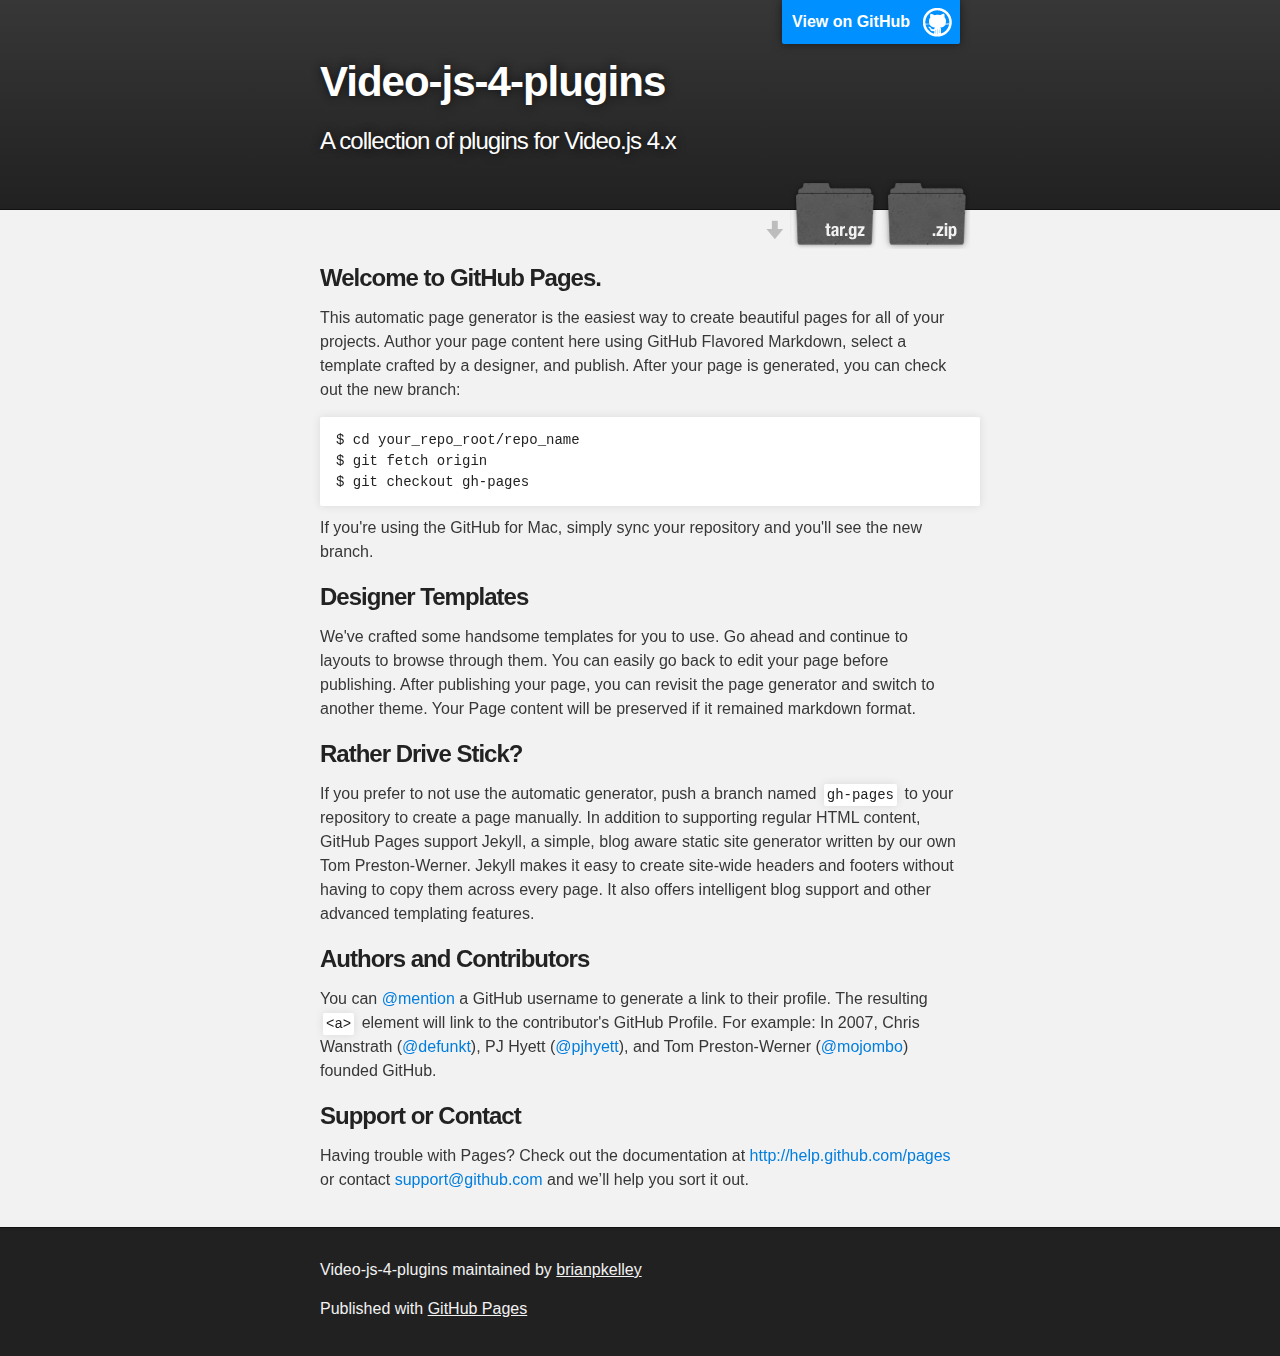
<file: index.html>
<!DOCTYPE html>
<html>

  <head>
    <meta charset='utf-8'>
    <meta http-equiv="X-UA-Compatible" content="chrome=1">
    <meta name="description" content="Video-js-4-plugins : A collection of plugins for Video.js 4.x">

    <link rel="stylesheet" type="text/css" media="screen" href="stylesheets/stylesheet.css">

    <title>Video-js-4-plugins</title>
  </head>

  <body>

    <!-- HEADER -->
    <div id="header_wrap" class="outer">
        <header class="inner">
          <a id="forkme_banner" href="https://github.com/brianpkelley/video-js-4-plugins">View on GitHub</a>

          <h1 id="project_title">Video-js-4-plugins</h1>
          <h2 id="project_tagline">A collection of plugins for Video.js 4.x</h2>

            <section id="downloads">
              <a class="zip_download_link" href="https://github.com/brianpkelley/video-js-4-plugins/zipball/master">Download this project as a .zip file</a>
              <a class="tar_download_link" href="https://github.com/brianpkelley/video-js-4-plugins/tarball/master">Download this project as a tar.gz file</a>
            </section>
        </header>
    </div>

    <!-- MAIN CONTENT -->
    <div id="main_content_wrap" class="outer">
      <section id="main_content" class="inner">
        <h3>
<a name="welcome-to-github-pages" class="anchor" href="#welcome-to-github-pages"><span class="octicon octicon-link"></span></a>Welcome to GitHub Pages.</h3>

<p>This automatic page generator is the easiest way to create beautiful pages for all of your projects. Author your page content here using GitHub Flavored Markdown, select a template crafted by a designer, and publish. After your page is generated, you can check out the new branch:</p>

<pre><code>$ cd your_repo_root/repo_name
$ git fetch origin
$ git checkout gh-pages
</code></pre>

<p>If you're using the GitHub for Mac, simply sync your repository and you'll see the new branch.</p>

<h3>
<a name="designer-templates" class="anchor" href="#designer-templates"><span class="octicon octicon-link"></span></a>Designer Templates</h3>

<p>We've crafted some handsome templates for you to use. Go ahead and continue to layouts to browse through them. You can easily go back to edit your page before publishing. After publishing your page, you can revisit the page generator and switch to another theme. Your Page content will be preserved if it remained markdown format.</p>

<h3>
<a name="rather-drive-stick" class="anchor" href="#rather-drive-stick"><span class="octicon octicon-link"></span></a>Rather Drive Stick?</h3>

<p>If you prefer to not use the automatic generator, push a branch named <code>gh-pages</code> to your repository to create a page manually. In addition to supporting regular HTML content, GitHub Pages support Jekyll, a simple, blog aware static site generator written by our own Tom Preston-Werner. Jekyll makes it easy to create site-wide headers and footers without having to copy them across every page. It also offers intelligent blog support and other advanced templating features.</p>

<h3>
<a name="authors-and-contributors" class="anchor" href="#authors-and-contributors"><span class="octicon octicon-link"></span></a>Authors and Contributors</h3>

<p>You can <a href="https://github.com/blog/821" class="user-mention">@mention</a> a GitHub username to generate a link to their profile. The resulting <code>&lt;a&gt;</code> element will link to the contributor's GitHub Profile. For example: In 2007, Chris Wanstrath (<a href="https://github.com/defunkt" class="user-mention">@defunkt</a>), PJ Hyett (<a href="https://github.com/pjhyett" class="user-mention">@pjhyett</a>), and Tom Preston-Werner (<a href="https://github.com/mojombo" class="user-mention">@mojombo</a>) founded GitHub.</p>

<h3>
<a name="support-or-contact" class="anchor" href="#support-or-contact"><span class="octicon octicon-link"></span></a>Support or Contact</h3>

<p>Having trouble with Pages? Check out the documentation at <a href="http://help.github.com/pages">http://help.github.com/pages</a> or contact <a href="mailto:support@github.com">support@github.com</a> and we’ll help you sort it out.</p>
      </section>
    </div>

    <!-- FOOTER  -->
    <div id="footer_wrap" class="outer">
      <footer class="inner">
        <p class="copyright">Video-js-4-plugins maintained by <a href="https://github.com/brianpkelley">brianpkelley</a></p>
        <p>Published with <a href="http://pages.github.com">GitHub Pages</a></p>
      </footer>
    </div>

    

  </body>
</html>
</file>
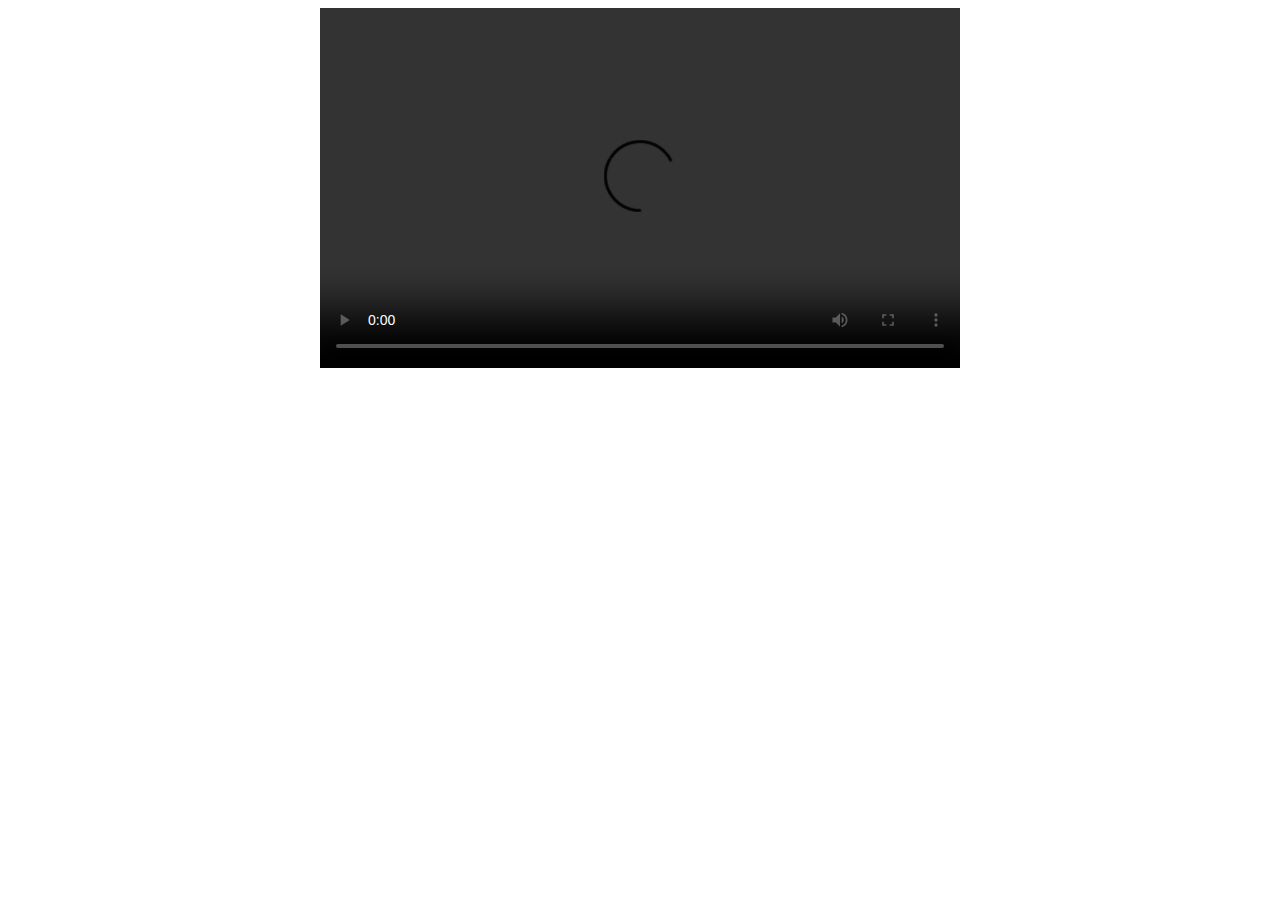
<file: demos/shareOverlay.html>
<!DOCTYPE html>
	
<head lang='en-us'>
	<meta charset="utf-8" />
	<title>new Embed Code</title>
	
	<link href="http://vjs.zencdn.net/4.7/video-js.css" rel="stylesheet">
	<script src="http://vjs.zencdn.net/4.7/video.js"></script>
	
	<link href="../javascripts/socialOverlay/socialOverlay.css" rel="stylesheet" />
	<script src="../javascripts/socialOverlay/socialOverlay.js"></script>
	
	
	
	<style>
		.video-container {
			width: 640px;
			margin: 0 auto;
		}
		pre {
			white-space: pre-wrap;
		}
		pre.prettyprint ol {
			margin: 0;
			padding: 0;
			-webkit-margin-before: 0;
			-webkit-margin-after: 0;
			list-style: none;
		}
		
		pre {
			font-size: 10px;
		}
		
		blockquote {
			background-color: #fcf8f2;
			border-color: #f0ad4e;
		}
		blockquote.red {
			background-color: #fdf7f7;
			border-color: #d9534f;
		}
		blockquote.red h4 {
			color: #d9534f;
		}
		blockquote p {
			font-size: 12px;
			font-weight: 400;
		}
	</style>
	
</head>


<body>
	<div class="video-container">
		<video id="video_1" class="video-js vjs-default-skin" preload="auto" controls width="640" height="360" poster="">
			<source src="http://clips.vorwaerts-gmbh.de/big_buck_bunny.mp4" type="video/mp4"/>
			<!-- Chapters are currently broken in video.js -->
		</video>
		<script>
			videojs('video_1', {
				"techOrder": ["html5", "flash"],
				"plugins":{
					"socialOverlay": {}
				}
			}, function(){
				console.log(" Player (this) is initialized and ready.");
			});
		</script>
		
		
	</div>
</body>
</file>
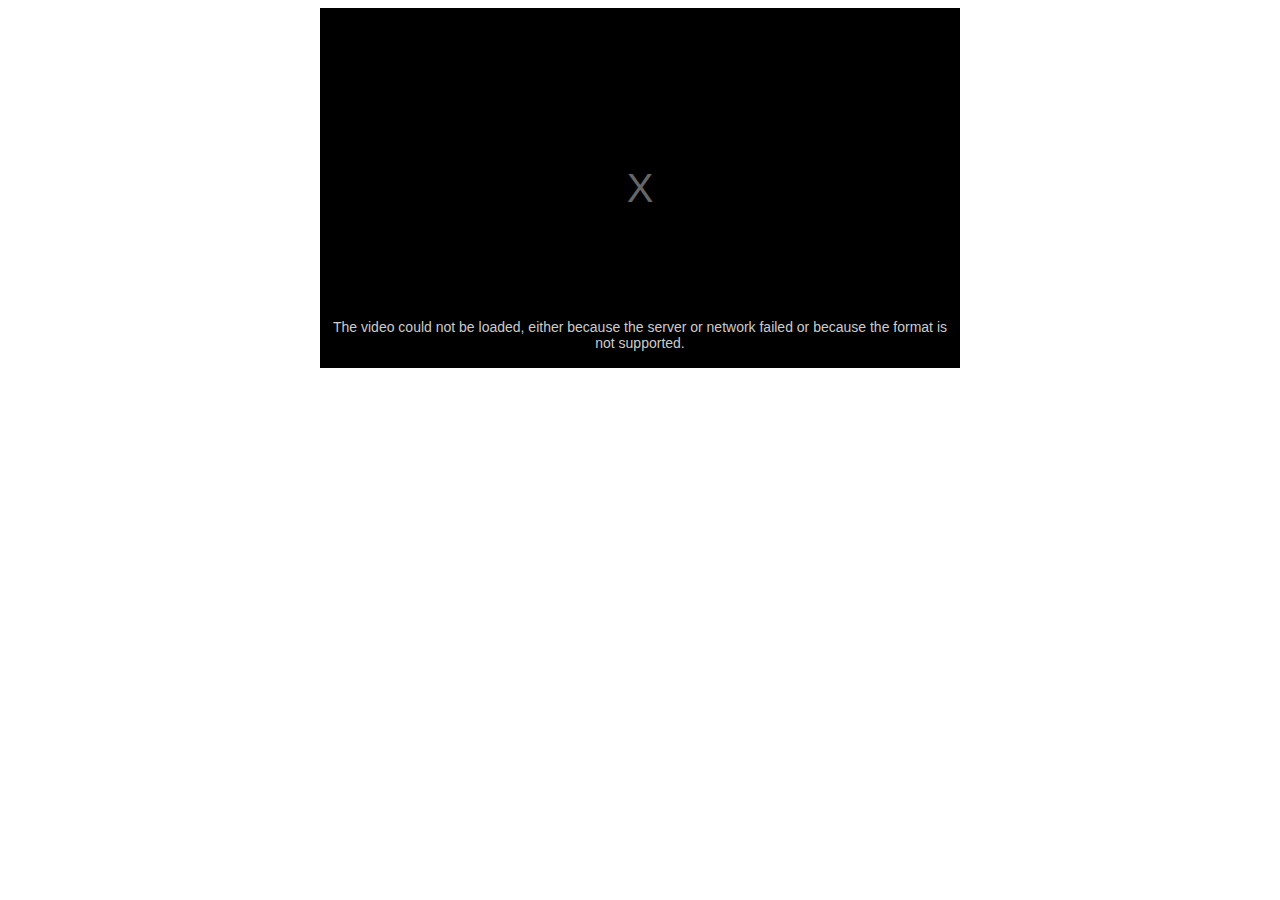
<file: demos/socialOverlay.html>
<!DOCTYPE html>
	
<head lang='en-us'>
	<meta charset="utf-8" />
	<title>new Embed Code</title>
	
	<link href="../stylesheets/video-js.css" rel="stylesheet">
	<script src="../javascripts/video.dev.js"></script>
	
	<link href="../javascripts/socialOverlay/socialOverlay.css" rel="stylesheet" />
	<script src="../javascripts/socialOverlay/socialOverlay.js"></script>
	
	
	
	<style>
		.video-container {
			width: 640px;
			margin: 0 auto;
		}
		pre {
			white-space: pre-wrap;
		}
		pre.prettyprint ol {
			margin: 0;
			padding: 0;
			-webkit-margin-before: 0;
			-webkit-margin-after: 0;
			list-style: none;
		}
		
		pre {
			font-size: 10px;
		}
		
		blockquote {
			background-color: #fcf8f2;
			border-color: #f0ad4e;
		}
		blockquote.red {
			background-color: #fdf7f7;
			border-color: #d9534f;
		}
		blockquote.red h4 {
			color: #d9534f;
		}
		blockquote p {
			font-size: 12px;
			font-weight: 400;
		}
	</style>
	
</head>


<body>
	<div class="video-container">
		<video id="video_1" class="video-js vjs-default-skin" preload="auto" controls width="640" height="360" poster="">
			<source src="http://clips.vorwaerts-gmbh.de/big_buck_bunny.mp4" type="video/mp4"/>
			<!-- Chapters are currently broken in video.js -->
		</video>
		<script>
			videojs('video_1', {
				"techOrder": ["html5", "flash"],
				"plugins":{
					"socialOverlay": {}
				}
			}, function(){
				console.log(" Player (this) is initialized and ready.");
			});
		</script>
		
		
	</div>
</body>
</file>
<file: stylesheets/stylesheet.css>
/*******************************************************************************
Slate Theme for GitHub Pages
by Jason Costello, @jsncostello
*******************************************************************************/

@import url(pygment_trac.css);

/*******************************************************************************
MeyerWeb Reset
*******************************************************************************/

html, body, div, span, applet, object, iframe,
h1, h2, h3, h4, h5, h6, p, blockquote, pre,
a, abbr, acronym, address, big, cite, code,
del, dfn, em, img, ins, kbd, q, s, samp,
small, strike, strong, sub, sup, tt, var,
b, u, i, center,
dl, dt, dd, ol, ul, li,
fieldset, form, label, legend,
table, caption, tbody, tfoot, thead, tr, th, td,
article, aside, canvas, details, embed,
figure, figcaption, footer, header, hgroup,
menu, nav, output, ruby, section, summary,
time, mark, audio, video {
  margin: 0;
  padding: 0;
  border: 0;
  font: inherit;
  vertical-align: baseline;
}

/* HTML5 display-role reset for older browsers */
article, aside, details, figcaption, figure,
footer, header, hgroup, menu, nav, section {
  display: block;
}

ol, ul {
  list-style: none;
}

table {
  border-collapse: collapse;
  border-spacing: 0;
}

/*******************************************************************************
Theme Styles
*******************************************************************************/

body {
  box-sizing: border-box;
  color:#373737;
  background: #212121;
  font-size: 16px;
  font-family: 'Myriad Pro', Calibri, Helvetica, Arial, sans-serif;
  line-height: 1.5;
  -webkit-font-smoothing: antialiased;
}

h1, h2, h3, h4, h5, h6 {
  margin: 10px 0;
  font-weight: 700;
  color:#222222;
  font-family: 'Lucida Grande', 'Calibri', Helvetica, Arial, sans-serif;
  letter-spacing: -1px;
}

h1 {
  font-size: 36px;
  font-weight: 700;
}

h2 {
  padding-bottom: 10px;
  font-size: 32px;
  background: url('../images/bg_hr.png') repeat-x bottom;
}

h3 {
  font-size: 24px;
}

h4 {
  font-size: 21px;
}

h5 {
  font-size: 18px;
}

h6 {
  font-size: 16px;
}

p {
  margin: 10px 0 15px 0;
}

footer p {
  color: #f2f2f2;
}

a {
  text-decoration: none;
  color: #007edf;
  text-shadow: none;

  transition: color 0.5s ease;
  transition: text-shadow 0.5s ease;
  -webkit-transition: color 0.5s ease;
  -webkit-transition: text-shadow 0.5s ease;
  -moz-transition: color 0.5s ease;
  -moz-transition: text-shadow 0.5s ease;
  -o-transition: color 0.5s ease;
  -o-transition: text-shadow 0.5s ease;
  -ms-transition: color 0.5s ease;
  -ms-transition: text-shadow 0.5s ease;
}

a:hover, a:focus {text-decoration: underline;}

footer a {
  color: #F2F2F2;
  text-decoration: underline;
}

em {
  font-style: italic;
}

strong {
  font-weight: bold;
}

img {
  position: relative;
  margin: 0 auto;
  max-width: 739px;
  padding: 5px;
  margin: 10px 0 10px 0;
  border: 1px solid #ebebeb;

  box-shadow: 0 0 5px #ebebeb;
  -webkit-box-shadow: 0 0 5px #ebebeb;
  -moz-box-shadow: 0 0 5px #ebebeb;
  -o-box-shadow: 0 0 5px #ebebeb;
  -ms-box-shadow: 0 0 5px #ebebeb;
}

p img {
  display: inline;
  margin: 0;
  padding: 0;
  vertical-align: middle;
  text-align: center;
  border: none;
}

pre, code {
  width: 100%;
  color: #222;
  background-color: #fff;

  font-family: Monaco, "Bitstream Vera Sans Mono", "Lucida Console", Terminal, monospace;
  font-size: 14px;

  border-radius: 2px;
  -moz-border-radius: 2px;
  -webkit-border-radius: 2px;
}

pre {
  width: 100%;
  padding: 10px;
  box-shadow: 0 0 10px rgba(0,0,0,.1);
  overflow: auto;
}

code {
  padding: 3px;
  margin: 0 3px;
  box-shadow: 0 0 10px rgba(0,0,0,.1);
}

pre code {
  display: block;
  box-shadow: none;
}

blockquote {
  color: #666;
  margin-bottom: 20px;
  padding: 0 0 0 20px;
  border-left: 3px solid #bbb;
}


ul, ol, dl {
  margin-bottom: 15px
}

ul {
  list-style: inside;
  padding-left: 20px;
}

ol {
  list-style: decimal inside;
  padding-left: 20px;
}

dl dt {
  font-weight: bold;
}

dl dd {
  padding-left: 20px;
  font-style: italic;
}

dl p {
  padding-left: 20px;
  font-style: italic;
}

hr {
  height: 1px;
  margin-bottom: 5px;
  border: none;
  background: url('../images/bg_hr.png') repeat-x center;
}

table {
  border: 1px solid #373737;
  margin-bottom: 20px;
  text-align: left;
 }

th {
  font-family: 'Lucida Grande', 'Helvetica Neue', Helvetica, Arial, sans-serif;
  padding: 10px;
  background: #373737;
  color: #fff;
 }

td {
  padding: 10px;
  border: 1px solid #373737;
 }

form {
  background: #f2f2f2;
  padding: 20px;
}

/*******************************************************************************
Full-Width Styles
*******************************************************************************/

.outer {
  width: 100%;
}

.inner {
  position: relative;
  max-width: 640px;
  padding: 20px 10px;
  margin: 0 auto;
}

#forkme_banner {
  display: block;
  position: absolute;
  top:0;
  right: 10px;
  z-index: 10;
  padding: 10px 50px 10px 10px;
  color: #fff;
  background: url('../images/blacktocat.png') #0090ff no-repeat 95% 50%;
  font-weight: 700;
  box-shadow: 0 0 10px rgba(0,0,0,.5);
  border-bottom-left-radius: 2px;
  border-bottom-right-radius: 2px;
}

#header_wrap {
  background: #212121;
  background: -moz-linear-gradient(top, #373737, #212121);
  background: -webkit-linear-gradient(top, #373737, #212121);
  background: -ms-linear-gradient(top, #373737, #212121);
  background: -o-linear-gradient(top, #373737, #212121);
  background: linear-gradient(top, #373737, #212121);
}

#header_wrap .inner {
  padding: 50px 10px 30px 10px;
}

#project_title {
  margin: 0;
  color: #fff;
  font-size: 42px;
  font-weight: 700;
  text-shadow: #111 0px 0px 10px;
}

#project_tagline {
  color: #fff;
  font-size: 24px;
  font-weight: 300;
  background: none;
  text-shadow: #111 0px 0px 10px;
}

#downloads {
  position: absolute;
  width: 210px;
  z-index: 10;
  bottom: -40px;
  right: 0;
  height: 70px;
  background: url('../images/icon_download.png') no-repeat 0% 90%;
}

.zip_download_link {
  display: block;
  float: right;
  width: 90px;
  height:70px;
  text-indent: -5000px;
  overflow: hidden;
  background: url(../images/sprite_download.png) no-repeat bottom left;
}

.tar_download_link {
  display: block;
  float: right;
  width: 90px;
  height:70px;
  text-indent: -5000px;
  overflow: hidden;
  background: url(../images/sprite_download.png) no-repeat bottom right;
  margin-left: 10px;
}

.zip_download_link:hover {
  background: url(../images/sprite_download.png) no-repeat top left;
}

.tar_download_link:hover {
  background: url(../images/sprite_download.png) no-repeat top right;
}

#main_content_wrap {
  background: #f2f2f2;
  border-top: 1px solid #111;
  border-bottom: 1px solid #111;
}

#main_content {
  padding-top: 40px;
}

#footer_wrap {
  background: #212121;
}



/*******************************************************************************
Small Device Styles
*******************************************************************************/

@media screen and (max-width: 480px) {
  body {
    font-size:14px;
  }

  #downloads {
    display: none;
  }

  .inner {
    min-width: 320px;
    max-width: 480px;
  }

  #project_title {
  font-size: 32px;
  }

  h1 {
    font-size: 28px;
  }

  h2 {
    font-size: 24px;
  }

  h3 {
    font-size: 21px;
  }

  h4 {
    font-size: 18px;
  }

  h5 {
    font-size: 14px;
  }

  h6 {
    font-size: 12px;
  }

  code, pre {
    min-width: 320px;
    max-width: 480px;
    font-size: 11px;
  }

}
</file>
<file: stylesheets/video-js.css>
/*!
Video.js Default Styles (http://videojs.com)
Version 4.8.1
Create your own skin at http://designer.videojs.com
*/
/* SKIN
================================================================================
The main class name for all skin-specific styles. To make your own skin,
replace all occurances of 'vjs-default-skin' with a new name. Then add your new
skin name to your video tag instead of the default skin.
e.g. <video class="video-js my-skin-name">
*/
.vjs-default-skin {
  color: #cccccc;
}
/* Custom Icon Font
--------------------------------------------------------------------------------
The control icons are from a custom font. Each icon corresponds to a character
(e.g. "\e001"). Font icons allow for easy scaling and coloring of icons.
*/
@font-face {
  font-family: 'VideoJS';
  src: url('font/vjs.eot');
  src: url('font/vjs.eot?#iefix') format('embedded-opentype'), url('font/vjs.woff') format('woff'), url('font/vjs.ttf') format('truetype'), url('font/vjs.svg#icomoon') format('svg');
  font-weight: normal;
  font-style: normal;
}
/* Base UI Component Classes
--------------------------------------------------------------------------------
*/
/* Slider - used for Volume bar and Seek bar */
.vjs-default-skin .vjs-slider {
  /* Replace browser focus hightlight with handle highlight */
  outline: 0;
  position: relative;
  cursor: pointer;
  padding: 0;
  /* background-color-with-alpha */
  background-color: #333333;
  background-color: rgba(51, 51, 51, 0.9);
}
.vjs-default-skin .vjs-slider:focus {
  /* box-shadow */
  -webkit-box-shadow: 0 0 2em #ffffff;
  -moz-box-shadow: 0 0 2em #ffffff;
  box-shadow: 0 0 2em #ffffff;
}
.vjs-default-skin .vjs-slider-handle {
  position: absolute;
  /* Needed for IE6 */
  left: 0;
  top: 0;
}
.vjs-default-skin .vjs-slider-handle:before {
  content: "\e009";
  font-family: VideoJS;
  font-size: 1em;
  line-height: 1;
  text-align: center;
  text-shadow: 0em 0em 1em #fff;
  position: absolute;
  top: 0;
  left: 0;
  /* Rotate the square icon to make a diamond */
  /* transform */
  -webkit-transform: rotate(-45deg);
  -moz-transform: rotate(-45deg);
  -ms-transform: rotate(-45deg);
  -o-transform: rotate(-45deg);
  transform: rotate(-45deg);
}
/* Control Bar
--------------------------------------------------------------------------------
The default control bar that is a container for most of the controls.
*/
.vjs-default-skin .vjs-control-bar {
  /* Start hidden */
  display: none;
  position: absolute;
  /* Place control bar at the bottom of the player box/video.
     If you want more margin below the control bar, add more height. */
  bottom: 0;
  /* Use left/right to stretch to 100% width of player div */
  left: 0;
  right: 0;
  /* Height includes any margin you want above or below control items */
  height: 3.0em;
  /* background-color-with-alpha */
  background-color: #07141e;
  background-color: rgba(7, 20, 30, 0.7);
}
/* Show the control bar only once the video has started playing */
.vjs-default-skin.vjs-has-started .vjs-control-bar {
  display: block;
  /* Visibility needed to make sure things hide in older browsers too. */

  visibility: visible;
  opacity: 1;
  /* transition */
  -webkit-transition: visibility 0.1s, opacity 0.1s;
  -moz-transition: visibility 0.1s, opacity 0.1s;
  -o-transition: visibility 0.1s, opacity 0.1s;
  transition: visibility 0.1s, opacity 0.1s;
}
/* Hide the control bar when the video is playing and the user is inactive  */
.vjs-default-skin.vjs-has-started.vjs-user-inactive.vjs-playing .vjs-control-bar {
  display: block;
  visibility: hidden;
  opacity: 0;
  /* transition */
  -webkit-transition: visibility 1s, opacity 1s;
  -moz-transition: visibility 1s, opacity 1s;
  -o-transition: visibility 1s, opacity 1s;
  transition: visibility 1s, opacity 1s;
}
.vjs-default-skin.vjs-controls-disabled .vjs-control-bar {
  display: none;
}
.vjs-default-skin.vjs-using-native-controls .vjs-control-bar {
  display: none;
}
/* The control bar shouldn't show after an error */
.vjs-default-skin.vjs-error .vjs-control-bar {
  display: none;
}
/* IE8 is flakey with fonts, and you have to change the actual content to force
fonts to show/hide properly.
  - "\9" IE8 hack didn't work for this
  - Found in XP IE8 from http://modern.ie. Does not show up in "IE8 mode" in IE9
*/
@media \0screen {
  .vjs-default-skin.vjs-user-inactive.vjs-playing .vjs-control-bar :before {
    content: "";
  }
}
/* General styles for individual controls. */
.vjs-default-skin .vjs-control {
  outline: none;
  position: relative;
  float: left;
  text-align: center;
  margin: 0;
  padding: 0;
  height: 3.0em;
  width: 4em;
}
/* FontAwsome button icons */
.vjs-default-skin .vjs-control:before {
  font-family: VideoJS;
  font-size: 1.5em;
  line-height: 2;
  position: absolute;
  top: 0;
  left: 0;
  width: 100%;
  height: 100%;
  text-align: center;
  text-shadow: 1px 1px 1px rgba(0, 0, 0, 0.5);
}
/* Replacement for focus outline */
.vjs-default-skin .vjs-control:focus:before,
.vjs-default-skin .vjs-control:hover:before {
  text-shadow: 0em 0em 1em #ffffff;
}
.vjs-default-skin .vjs-control:focus {
  /*  outline: 0; */
  /* keyboard-only users cannot see the focus on several of the UI elements when
  this is set to 0 */

}
/* Hide control text visually, but have it available for screenreaders */
.vjs-default-skin .vjs-control-text {
  /* hide-visually */
  border: 0;
  clip: rect(0 0 0 0);
  height: 1px;
  margin: -1px;
  overflow: hidden;
  padding: 0;
  position: absolute;
  width: 1px;
}
/* Play/Pause
--------------------------------------------------------------------------------
*/
.vjs-default-skin .vjs-play-control {
  width: 5em;
  cursor: pointer;
}
.vjs-default-skin .vjs-play-control:before {
  content: "\e001";
}
.vjs-default-skin.vjs-playing .vjs-play-control:before {
  content: "\e002";
}
/* Playback toggle
--------------------------------------------------------------------------------
*/
.vjs-default-skin .vjs-playback-rate .vjs-playback-rate-value {
  font-size: 1.5em;
  line-height: 2;
  position: absolute;
  top: 0;
  left: 0;
  width: 100%;
  height: 100%;
  text-align: center;
  text-shadow: 1px 1px 1px rgba(0, 0, 0, 0.5);
}
.vjs-default-skin .vjs-playback-rate.vjs-menu-button .vjs-menu .vjs-menu-content {
  width: 4em;
  left: -2em;
  list-style: none;
}
/* Volume/Mute
-------------------------------------------------------------------------------- */
.vjs-default-skin .vjs-mute-control,
.vjs-default-skin .vjs-volume-menu-button {
  cursor: pointer;
  float: right;
}
.vjs-default-skin .vjs-mute-control:before,
.vjs-default-skin .vjs-volume-menu-button:before {
  content: "\e006";
}
.vjs-default-skin .vjs-mute-control.vjs-vol-0:before,
.vjs-default-skin .vjs-volume-menu-button.vjs-vol-0:before {
  content: "\e003";
}
.vjs-default-skin .vjs-mute-control.vjs-vol-1:before,
.vjs-default-skin .vjs-volume-menu-button.vjs-vol-1:before {
  content: "\e004";
}
.vjs-default-skin .vjs-mute-control.vjs-vol-2:before,
.vjs-default-skin .vjs-volume-menu-button.vjs-vol-2:before {
  content: "\e005";
}
.vjs-default-skin .vjs-volume-control {
  width: 5em;
  float: right;
}
.vjs-default-skin .vjs-volume-bar {
  width: 5em;
  height: 0.6em;
  margin: 1.1em auto 0;
}
.vjs-default-skin .vjs-volume-menu-button .vjs-menu-content {
  height: 2.9em;
}
.vjs-default-skin .vjs-volume-level {
  position: absolute;
  top: 0;
  left: 0;
  height: 0.5em;
  /* assuming volume starts at 1.0 */

  width: 100%;
  background: #66a8cc url([data-uri]) -50% 0 repeat;
}
.vjs-default-skin .vjs-volume-bar .vjs-volume-handle {
  width: 0.5em;
  height: 0.5em;
  /* Assumes volume starts at 1.0. If you change the size of the
     handle relative to the volume bar, you'll need to update this value
     too. */

  left: 4.5em;
}
.vjs-default-skin .vjs-volume-handle:before {
  font-size: 0.9em;
  top: -0.2em;
  left: -0.2em;
  width: 1em;
  height: 1em;
}
.vjs-default-skin .vjs-volume-menu-button .vjs-menu .vjs-menu-content {
  width: 6em;
  left: -4em;
}
/* Progress
--------------------------------------------------------------------------------
*/
.vjs-default-skin .vjs-progress-control {
  position: absolute;
  left: 0;
  right: 0;
  width: auto;
  font-size: 0.3em;
  height: 1em;
  /* Set above the rest of the controls. */
  top: -1em;
  /* Shrink the bar slower than it grows. */
  /* transition */
  -webkit-transition: all 0.4s;
  -moz-transition: all 0.4s;
  -o-transition: all 0.4s;
  transition: all 0.4s;
}
/* On hover, make the progress bar grow to something that's more clickable.
    This simply changes the overall font for the progress bar, and this
    updates both the em-based widths and heights, as wells as the icon font */
.vjs-default-skin:hover .vjs-progress-control {
  font-size: .9em;
  /* Even though we're not changing the top/height, we need to include them in
      the transition so they're handled correctly. */

  /* transition */
  -webkit-transition: all 0.2s;
  -moz-transition: all 0.2s;
  -o-transition: all 0.2s;
  transition: all 0.2s;
}
/* Box containing play and load progresses. Also acts as seek scrubber. */
.vjs-default-skin .vjs-progress-holder {
  height: 100%;
}
/* Progress Bars */
.vjs-default-skin .vjs-progress-holder .vjs-play-progress,
.vjs-default-skin .vjs-progress-holder .vjs-load-progress,
.vjs-default-skin .vjs-progress-holder .vjs-load-progress div {
  position: absolute;
  display: block;
  height: 100%;
  margin: 0;
  padding: 0;
  /* updated by javascript during playback */

  width: 0;
  /* Needed for IE6 */
  left: 0;
  top: 0;
}
.vjs-default-skin .vjs-play-progress {
  /*
    Using a data URI to create the white diagonal lines with a transparent
      background. Surprisingly works in IE8.
      Created using http://www.patternify.com
    Changing the first color value will change the bar color.
    Also using a paralax effect to make the lines move backwards.
      The -50% left position makes that happen.
  */

  background: #66a8cc url([data-uri]) -50% 0 repeat;
}
.vjs-default-skin .vjs-load-progress {
  background: #646464 /* IE8- Fallback */;
  background: rgba(255, 255, 255, 0.2);
}
/* there are child elements of the load progress bar that represent the
   specific time ranges that have been buffered */
.vjs-default-skin .vjs-load-progress div {
  background: #787878 /* IE8- Fallback */;
  background: rgba(255, 255, 255, 0.1);
}
.vjs-default-skin .vjs-seek-handle {
  width: 1.5em;
  height: 100%;
}
.vjs-default-skin .vjs-seek-handle:before {
  padding-top: 0.1em /* Minor adjustment */;
}
/* Live Mode
--------------------------------------------------------------------------------
*/
.vjs-default-skin.vjs-live .vjs-time-controls,
.vjs-default-skin.vjs-live .vjs-time-divider,
.vjs-default-skin.vjs-live .vjs-progress-control {
  display: none;
}
.vjs-default-skin.vjs-live .vjs-live-display {
  display: block;
}
/* Live Display
--------------------------------------------------------------------------------
*/
.vjs-default-skin .vjs-live-display {
  display: none;
  font-size: 1em;
  line-height: 3em;
}
/* Time Display
--------------------------------------------------------------------------------
*/
.vjs-default-skin .vjs-time-controls {
  font-size: 1em;
  /* Align vertically by making the line height the same as the control bar */
  line-height: 3em;
}
.vjs-default-skin .vjs-current-time {
  float: left;
}
.vjs-default-skin .vjs-duration {
  float: left;
}
/* Remaining time is in the HTML, but not included in default design */
.vjs-default-skin .vjs-remaining-time {
  display: none;
  float: left;
}
.vjs-time-divider {
  float: left;
  line-height: 3em;
}
/* Fullscreen
--------------------------------------------------------------------------------
*/
.vjs-default-skin .vjs-fullscreen-control {
  width: 3.8em;
  cursor: pointer;
  float: right;
}
.vjs-default-skin .vjs-fullscreen-control:before {
  content: "\e000";
}
/* Switch to the exit icon when the player is in fullscreen */
.vjs-default-skin.vjs-fullscreen .vjs-fullscreen-control:before {
  content: "\e00b";
}
/* Big Play Button (play button at start)
--------------------------------------------------------------------------------
Positioning of the play button in the center or other corners can be done more
easily in the skin designer. http://designer.videojs.com/
*/
.vjs-default-skin .vjs-big-play-button {
  left: 0.5em;
  top: 0.5em;
  font-size: 3em;
  display: block;
  z-index: 2;
  position: absolute;
  width: 4em;
  height: 2.6em;
  text-align: center;
  vertical-align: middle;
  cursor: pointer;
  opacity: 1;
  /* Need a slightly gray bg so it can be seen on black backgrounds */
  /* background-color-with-alpha */
  background-color: #07141e;
  background-color: rgba(7, 20, 30, 0.7);
  border: 0.1em solid #3b4249;
  /* border-radius */
  -webkit-border-radius: 0.8em;
  -moz-border-radius: 0.8em;
  border-radius: 0.8em;
  /* box-shadow */
  -webkit-box-shadow: 0px 0px 1em rgba(255, 255, 255, 0.25);
  -moz-box-shadow: 0px 0px 1em rgba(255, 255, 255, 0.25);
  box-shadow: 0px 0px 1em rgba(255, 255, 255, 0.25);
  /* transition */
  -webkit-transition: all 0.4s;
  -moz-transition: all 0.4s;
  -o-transition: all 0.4s;
  transition: all 0.4s;
}
/* Optionally center */
.vjs-default-skin.vjs-big-play-centered .vjs-big-play-button {
  /* Center it horizontally */
  left: 50%;
  margin-left: -2.1em;
  /* Center it vertically */
  top: 50%;
  margin-top: -1.4000000000000001em;
}
/* Hide if controls are disabled */
.vjs-default-skin.vjs-controls-disabled .vjs-big-play-button {
  display: none;
}
/* Hide when video starts playing */
.vjs-default-skin.vjs-has-started .vjs-big-play-button {
  display: none;
}
/* Hide on mobile devices. Remove when we stop using native controls
    by default on mobile  */
.vjs-default-skin.vjs-using-native-controls .vjs-big-play-button {
  display: none;
}
.vjs-default-skin:hover .vjs-big-play-button,
.vjs-default-skin .vjs-big-play-button:focus {
  outline: 0;
  border-color: #fff;
  /* IE8 needs a non-glow hover state */
  background-color: #505050;
  background-color: rgba(50, 50, 50, 0.75);
  /* box-shadow */
  -webkit-box-shadow: 0 0 3em #ffffff;
  -moz-box-shadow: 0 0 3em #ffffff;
  box-shadow: 0 0 3em #ffffff;
  /* transition */
  -webkit-transition: all 0s;
  -moz-transition: all 0s;
  -o-transition: all 0s;
  transition: all 0s;
}
.vjs-default-skin .vjs-big-play-button:before {
  content: "\e001";
  font-family: VideoJS;
  /* In order to center the play icon vertically we need to set the line height
     to the same as the button height */

  line-height: 2.6em;
  text-shadow: 0.05em 0.05em 0.1em #000;
  text-align: center /* Needed for IE8 */;
  position: absolute;
  left: 0;
  width: 100%;
  height: 100%;
}
.vjs-error .vjs-big-play-button {
  display: none;
}
/* Error Display
--------------------------------------------------------------------------------
*/
.vjs-error-display {
  display: none;
}
.vjs-error .vjs-error-display {
  display: block;
  position: absolute;
  left: 0;
  top: 0;
  width: 100%;
  height: 100%;
}
.vjs-error .vjs-error-display:before {
  content: 'X';
  font-family: Arial;
  font-size: 4em;
  color: #666666;
  /* In order to center the play icon vertically we need to set the line height
     to the same as the button height */

  line-height: 1;
  text-shadow: 0.05em 0.05em 0.1em #000;
  text-align: center /* Needed for IE8 */;
  vertical-align: middle;
  position: absolute;
  left: 0;
  top: 50%;
  margin-top: -0.5em;
  width: 100%;
}
.vjs-error-display div {
  position: absolute;
  bottom: 1em;
  right: 0;
  left: 0;
  font-size: 1.4em;
  text-align: center;
  padding: 3px;
  background: #000000;
  background: rgba(0, 0, 0, 0.5);
}
.vjs-error-display a,
.vjs-error-display a:visited {
  color: #F4A460;
}
/* Loading Spinner
--------------------------------------------------------------------------------
*/
.vjs-loading-spinner {
  /* Should be hidden by default */
  display: none;
  position: absolute;
  top: 50%;
  left: 50%;
  font-size: 4em;
  line-height: 1;
  width: 1em;
  height: 1em;
  margin-left: -0.5em;
  margin-top: -0.5em;
  opacity: 0.75;
}
/* Show the spinner when waiting for data and seeking to a new time */
.vjs-waiting .vjs-loading-spinner,
.vjs-seeking .vjs-loading-spinner {
  display: block;
  /* only animate when showing because it can be processor heavy */
  /* animation */
  -webkit-animation: spin 1.5s infinite linear;
  -moz-animation: spin 1.5s infinite linear;
  -o-animation: spin 1.5s infinite linear;
  animation: spin 1.5s infinite linear;
}
/* Errors are unrecoverable without user interaction so hide the spinner */
.vjs-error .vjs-loading-spinner {
  display: none;
  /* ensure animation doesn't continue while hidden */
  /* animation */
  -webkit-animation: none;
  -moz-animation: none;
  -o-animation: none;
  animation: none;
}
.vjs-default-skin .vjs-loading-spinner:before {
  content: "\e01e";
  font-family: VideoJS;
  position: absolute;
  top: 0;
  left: 0;
  width: 1em;
  height: 1em;
  text-align: center;
  text-shadow: 0em 0em 0.1em #000;
}
@-moz-keyframes spin {
  0% {
    -moz-transform: rotate(0deg);
  }
  100% {
    -moz-transform: rotate(359deg);
  }
}
@-webkit-keyframes spin {
  0% {
    -webkit-transform: rotate(0deg);
  }
  100% {
    -webkit-transform: rotate(359deg);
  }
}
@-o-keyframes spin {
  0% {
    -o-transform: rotate(0deg);
  }
  100% {
    -o-transform: rotate(359deg);
  }
}
@keyframes spin {
  0% {
    transform: rotate(0deg);
  }
  100% {
    transform: rotate(359deg);
  }
}
/* Menu Buttons (Captions/Subtitles/etc.)
--------------------------------------------------------------------------------
*/
.vjs-default-skin .vjs-menu-button {
  float: right;
  cursor: pointer;
}
.vjs-default-skin .vjs-menu {
  display: none;
  position: absolute;
  bottom: 0;
  left: 0em;
  /* (Width of vjs-menu - width of button) / 2 */

  width: 0em;
  height: 0em;
  margin-bottom: 3em;
  border-left: 2em solid transparent;
  border-right: 2em solid transparent;
  border-top: 1.55em solid #000000;
  /* Same width top as ul bottom */

  border-top-color: rgba(7, 40, 50, 0.5);
  /* Same as ul background */

}
/* Button Pop-up Menu */
.vjs-default-skin .vjs-menu-button .vjs-menu .vjs-menu-content {
  display: block;
  padding: 0;
  margin: 0;
  position: absolute;
  width: 10em;
  bottom: 1.5em;
  /* Same bottom as vjs-menu border-top */

  max-height: 15em;
  overflow: auto;
  left: -5em;
  /* Width of menu - width of button / 2 */

  /* background-color-with-alpha */
  background-color: #07141e;
  background-color: rgba(7, 20, 30, 0.7);
  /* box-shadow */
  -webkit-box-shadow: -0.2em -0.2em 0.3em rgba(255, 255, 255, 0.2);
  -moz-box-shadow: -0.2em -0.2em 0.3em rgba(255, 255, 255, 0.2);
  box-shadow: -0.2em -0.2em 0.3em rgba(255, 255, 255, 0.2);
}
.vjs-default-skin .vjs-menu-button:hover .vjs-menu {
  display: block;
}
.vjs-default-skin .vjs-menu-button ul li {
  list-style: none;
  margin: 0;
  padding: 0.3em 0 0.3em 0;
  line-height: 1.4em;
  font-size: 1.2em;
  text-align: center;
  text-transform: lowercase;
}
.vjs-default-skin .vjs-menu-button ul li.vjs-selected {
  background-color: #000;
}
.vjs-default-skin .vjs-menu-button ul li:focus,
.vjs-default-skin .vjs-menu-button ul li:hover,
.vjs-default-skin .vjs-menu-button ul li.vjs-selected:focus,
.vjs-default-skin .vjs-menu-button ul li.vjs-selected:hover {
  outline: 0;
  color: #111;
  /* background-color-with-alpha */
  background-color: #ffffff;
  background-color: rgba(255, 255, 255, 0.75);
  /* box-shadow */
  -webkit-box-shadow: 0 0 1em #ffffff;
  -moz-box-shadow: 0 0 1em #ffffff;
  box-shadow: 0 0 1em #ffffff;
}
.vjs-default-skin .vjs-menu-button ul li.vjs-menu-title {
  text-align: center;
  text-transform: uppercase;
  font-size: 1em;
  line-height: 2em;
  padding: 0;
  margin: 0 0 0.3em 0;
  font-weight: bold;
  cursor: default;
}
/* Subtitles Button */
.vjs-default-skin .vjs-subtitles-button:before {
  content: "\e00c";
}
/* Captions Button */
.vjs-default-skin .vjs-captions-button:before {
  content: "\e008";
}
/* Chapters Button */
.vjs-default-skin .vjs-chapters-button:before {
  content: "\e00c";
}
.vjs-default-skin .vjs-chapters-button.vjs-menu-button .vjs-menu .vjs-menu-content {
  width: 24em;
  left: -12em;
}
/* Replacement for focus outline */
.vjs-default-skin .vjs-captions-button:focus .vjs-control-content:before,
.vjs-default-skin .vjs-captions-button:hover .vjs-control-content:before {
  /* box-shadow */
  -webkit-box-shadow: 0 0 1em #ffffff;
  -moz-box-shadow: 0 0 1em #ffffff;
  box-shadow: 0 0 1em #ffffff;
}
/*
REQUIRED STYLES (be careful overriding)
================================================================================
When loading the player, the video tag is replaced with a DIV,
that will hold the video tag or object tag for other playback methods.
The div contains the video playback element (Flash or HTML5) and controls,
and sets the width and height of the video.

** If you want to add some kind of border/padding (e.g. a frame), or special
positioning, use another containing element. Otherwise you risk messing up
control positioning and full window mode. **
*/
.video-js {
  background-color: #000;
  position: relative;
  padding: 0;
  /* Start with 10px for base font size so other dimensions can be em based and
     easily calculable. */

  font-size: 10px;
  /* Allow poster to be vertially aligned. */

  vertical-align: middle;
  /*  display: table-cell; */
  /*This works in Safari but not Firefox.*/

  /* Provide some basic defaults for fonts */

  font-weight: normal;
  font-style: normal;
  /* Avoiding helvetica: issue #376 */

  font-family: Arial, sans-serif;
  /* Turn off user selection (text highlighting) by default.
     The majority of player components will not be text blocks.
     Text areas will need to turn user selection back on. */

  /* user-select */
  -webkit-user-select: none;
  -moz-user-select: none;
  -ms-user-select: none;
  user-select: none;
}
/* Playback technology elements expand to the width/height of the containing div
    <video> or <object> */
.video-js .vjs-tech {
  position: absolute;
  top: 0;
  left: 0;
  width: 100%;
  height: 100%;
}
/* Fix for Firefox 9 fullscreen (only if it is enabled). Not needed when
   checking fullScreenEnabled. */
.video-js:-moz-full-screen {
  position: absolute;
}
/* Fullscreen Styles */
body.vjs-full-window {
  padding: 0;
  margin: 0;
  height: 100%;
  /* Fix for IE6 full-window. http://www.cssplay.co.uk/layouts/fixed.html */
  overflow-y: auto;
}
.video-js.vjs-fullscreen {
  position: fixed;
  overflow: hidden;
  z-index: 1000;
  left: 0;
  top: 0;
  bottom: 0;
  right: 0;
  width: 100% !important;
  height: 100% !important;
  /* IE6 full-window (underscore hack) */
  _position: absolute;
}
.video-js:-webkit-full-screen {
  width: 100% !important;
  height: 100% !important;
}
.video-js.vjs-fullscreen.vjs-user-inactive {
  cursor: none;
}
/* Poster Styles */
.vjs-poster {
  background-repeat: no-repeat;
  background-position: 50% 50%;
  background-size: contain;
  cursor: pointer;
  margin: 0;
  padding: 0;
  position: absolute;
  top: 0;
  right: 0;
  bottom: 0;
  left: 0;
}
.vjs-poster img {
  display: block;
  margin: 0 auto;
  max-height: 100%;
  padding: 0;
  width: 100%;
}
/* Hide the poster when native controls are used otherwise it covers them */
.video-js.vjs-using-native-controls .vjs-poster {
  display: none;
}
/* Text Track Styles */
/* Overall track holder for both captions and subtitles */
.video-js .vjs-text-track-display {
  text-align: center;
  position: absolute;
  bottom: 4em;
  /* Leave padding on left and right */
  left: 1em;
  right: 1em;
}
/* Move captions down when controls aren't being shown */
.video-js.vjs-user-inactive.vjs-playing .vjs-text-track-display {
  bottom: 1em;
}
/* Individual tracks */
.video-js .vjs-text-track {
  display: none;
  font-size: 1.4em;
  text-align: center;
  margin-bottom: 0.1em;
  /* Transparent black background, or fallback to all black (oldIE) */
  /* background-color-with-alpha */
  background-color: #000000;
  background-color: rgba(0, 0, 0, 0.5);
}
.video-js .vjs-subtitles {
  color: #ffffff /* Subtitles are white */;
}
.video-js .vjs-captions {
  color: #ffcc66 /* Captions are yellow */;
}
.vjs-tt-cue {
  display: block;
}
/* Hide disabled or unsupported controls */
.vjs-default-skin .vjs-hidden {
  display: none;
}
.vjs-lock-showing {
  display: block !important;
  opacity: 1;
  visibility: visible;
}
/*  In IE8 w/ no JavaScript (no HTML5 shim), the video tag doesn't register.
    The .video-js classname on the video tag also isn't considered.
    This optional paragraph inside the video tag can provide a message to users
    about what's required to play video. */
.vjs-no-js {
  padding: 20px;
  color: #ccc;
  background-color: #333;
  font-size: 18px;
  font-family: Arial, sans-serif;
  text-align: center;
  width: 300px;
  height: 150px;
  margin: 0px auto;
}
.vjs-no-js a,
.vjs-no-js a:visited {
  color: #F4A460;
}
/* -----------------------------------------------------------------------------
The original source of this file lives at
https://github.com/videojs/video.js/blob/master/src/css/video-js.less */
</file>
<file: javascripts/socialOverlay/socialOverlay.css>
/* We are using the font awesome set. */
@import url('//maxcdn.bootstrapcdn.com/font-awesome/4.2.0/css/font-awesome.min.css');  

/* This applies the blur filter to the video/preview etc */
.video-js .vjs-tech.vjs-blur {
	-webkit-transition: .75s all;
	transition: .75s all;
	
	-webkit-filter: blur(5px);
	filter: blur(5px);
}

/* Basic overlay styles, we are using the table-cell layout hack to center the content */
.video-js .vjs-sharing-overlay {
	background: rgba( 0, 0, 0, 0.6 );
	position: absolute;
	top: 0;
	left: 0;
	opacity: 0;
	-webkit-transition: .75s all;
	transition: .75s all;
	
	z-index: 100;
	
	/* Root "Table" element for hack */
	display: table;
	height: 100%;
	width: 100%;
}


/* Icon for our initial button */
.vjs-control.vjs-share-button {
	cursor: pointer;
}
.vjs-control.vjs-share-button:before {
	font-family: FontAwesome;
}

/* The styles for an on-screen button */
.video-js > .vjs-control.vjs-share-button {
	position: absolute;
	top: 1em;
	right: 1em;
}

.video-js > .vjs-control.vjs-share-button:hover:before {
	/*text-shadow: 0 0 .3em rgba( 255,255,255,0.8);*/
	background: rgba( 0,0,0,0.8 );
}

/* The styles for the button on a control bar */
.vjs-control-bar .vjs-control.vjs-share-button {
	float: right;
}

.vjs-control-bar .vjs-control.vjs-share-button:before {
	content: '\f064';
}

.video-js > .vjs-control.vjs-share-button:before {
	content: '\f064';
	font-size: 1.5em;
	color: #eee;
	background-color: rgba(0,0,0,0.5);
	padding: 10px;
	height: 1em;
	line-height: 1em;
	border-radius: 15%;
	width: auto;
	height: auto;
}





/* Styling for the icons */
.vjs-sharing-container {
	/* The table-cell of the hack */
	display: table-cell;
	height: 100%;
	width: 100%;
	
	vertical-align: middle;
	text-align: center;
}

/* Icon body */
.vjs-sharing-container .vjs-share-icon {
	font-size: 7em;
	margin: .2em;
	cursor: pointer;
	position: relative;
}
/* The actual Icon */
.vjs-sharing-container .vjs-share-icon:hover:before {
	color: #fff;
	text-shadow: 0 0 .5em rgba(255,255,255,0.5);
}

/* Show the text that is usually hidden in a videojs.Button */
.vjs-sharing-container .vjs-share-icon .vjs-control-text {
	position: absolute;
	width: 100%;
	font-size: .15em;
	font-weight: 700;
	text-align: center;
	left: 0;
	bottom: -1em;
	
	clip: initial;
	height: initial;
	margin: 0;
}









/* To show/hide the onscreen button.  Duplicate the showing / hiding of the control bar */

.vjs-has-started.vjs-user-inactive.vjs-playing > .vjs-control.vjs-share-button,
.video-js > .vjs-control.vjs-share-button {
	display: block;
	visibility: hidden;
	opacity: 0;
	-webkit-transition: visibility 1s, opacity 1s;
	-moz-transition: visibility 1s, opacity 1s;
	-o-transition: visibility 1s, opacity 1s;
	transition: visibility 1s, opacity 1s;
}

.vjs-has-started  > .vjs-control.vjs-share-button {
	display: block;
	visibility: visible;
	opacity: 1;
	-webkit-transition: visibility 0.1s, opacity 0.1s;
	-moz-transition: visibility 0.1s, opacity 0.1s;
	-o-transition: visibility 0.1s, opacity 0.1s;
	transition: visibility 0.1s, opacity 0.1s;
}
</file>
